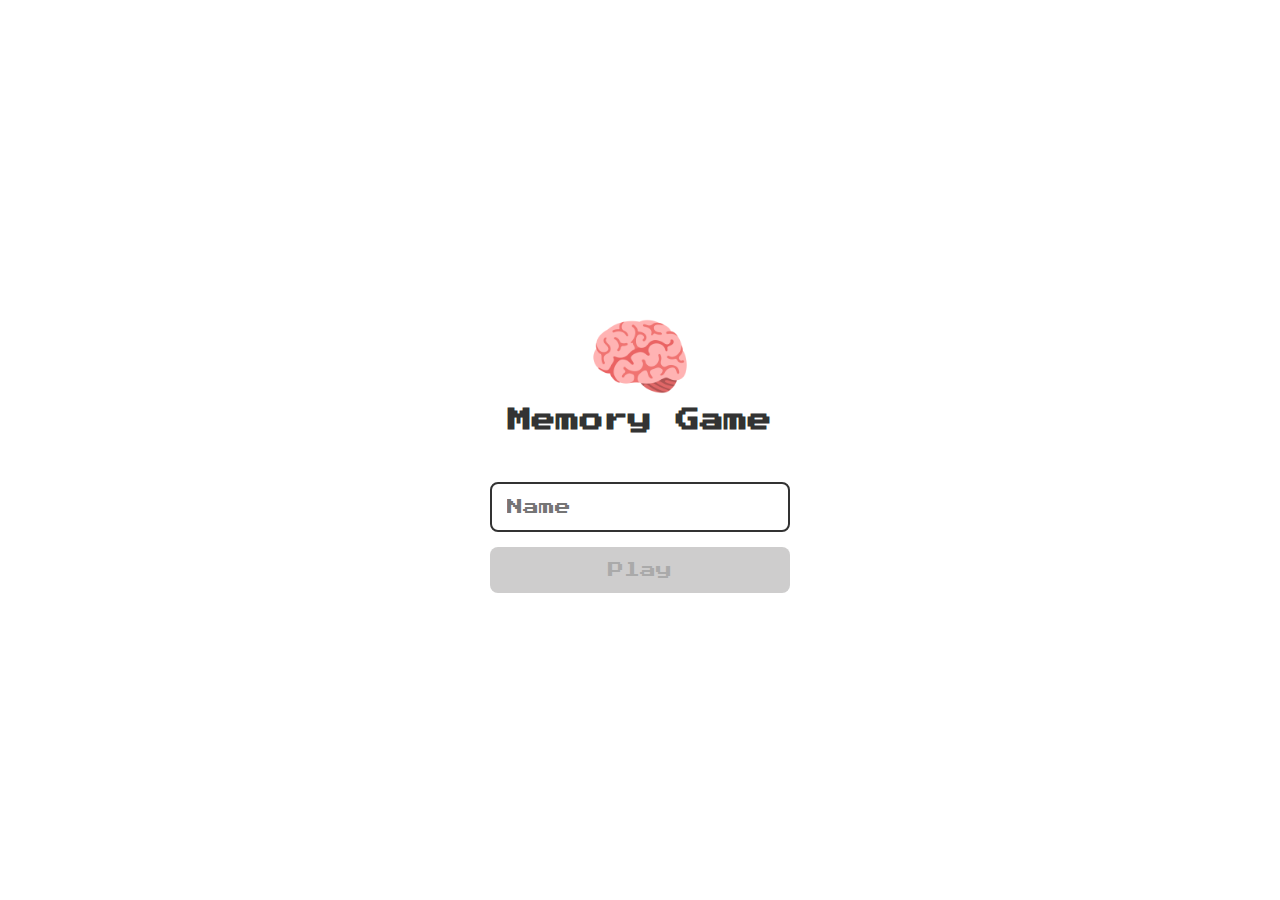
<file: pages/index.html>
<!DOCTYPE html>
<html lang="pt-br">
<head>
    <meta charset="UTF-8">
    <meta name="viewport" content="width=device-width, initial-scale=1.0">
    <link rel="stylesheet" href="../assets/css/login.css">
    <link rel="stylesheet" href="../assets/css/reset.css">

    <script defer src="../assets/js/login.js"></script>
    <title>Memory Game | login</title>
</head>

<body>

    <form class="login-form">

        <div class="login__header">
            <img src="../assets/images/brain.png" alt="brain coin">
            <h1>Memory Game</h1>
        </div>

        <input type="text" placeholder="Name" class="login__input">
        <button type="submit" class="login__button" disabled>Play</button>

    </form>
    

</body>
</html>
</file>
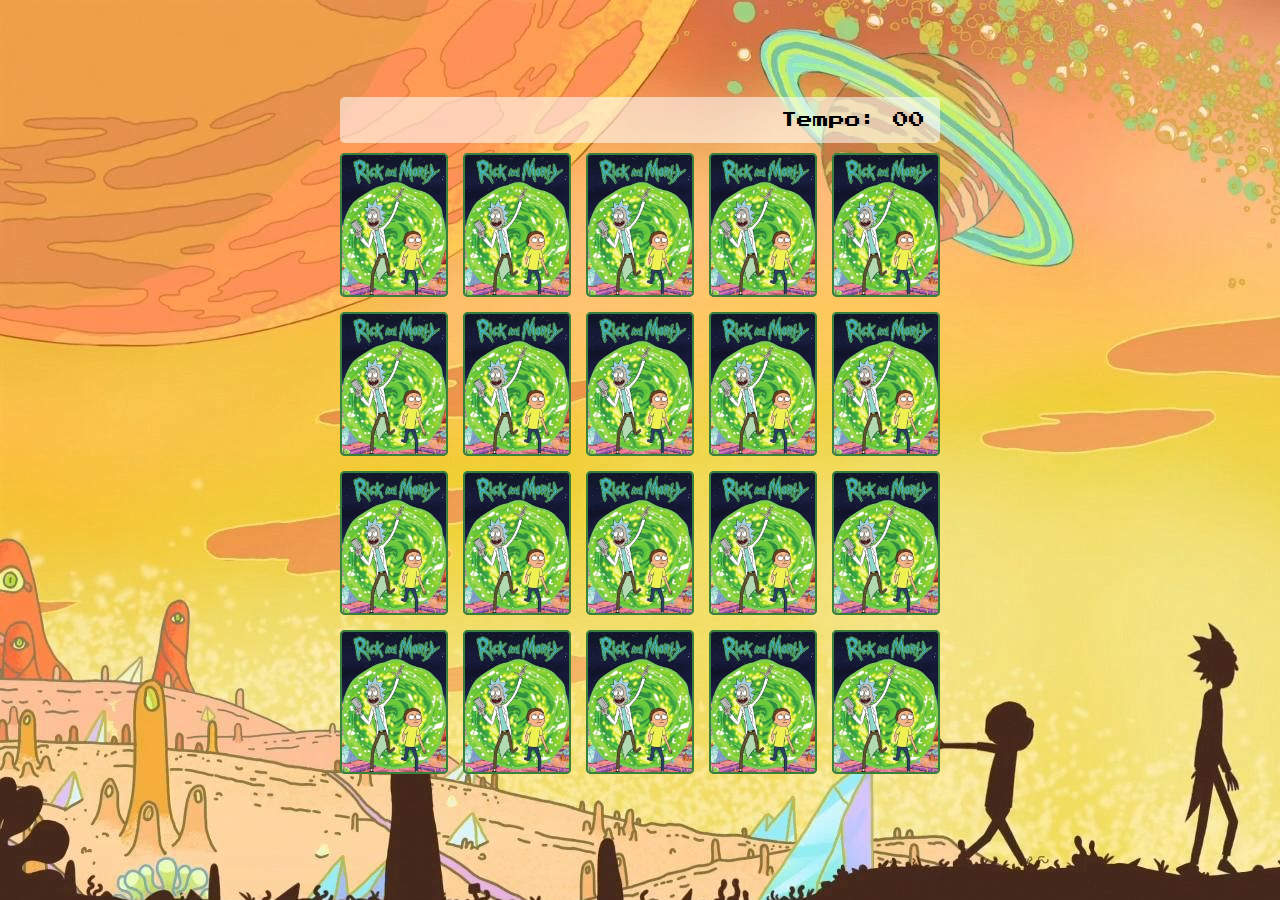
<file: pages/game.html>
<!DOCTYPE html>
<html lang="pt-br">
<head>
    <meta charset="UTF-8">
    <meta name="viewport" content="width=device-width, initial-scale=1.0">
    <link rel="stylesheet" href="../assets/css/reset.css">
    <link rel="stylesheet" href="../assets/css/game.css">
    <script defer src="../assets/js/game.js"></script>
    <title>Memory Game</title>
</head>
<body>
    <main>
        <header>
            <span class="player"></span>
            <span>Tempo: <span class="timer">00</span></span>
        </header>
        <div class="grid"></div>
    </main>

</body>
</html>
</file>
<file: assets/css/login.css>
.login-form{
    display: flex;
    flex-direction: column;
    align-items: center;
    height: 100vh;
    justify-content: center;
}
.login__header{
    display: flex;
    align-items: center;
    flex-direction: column;
    justify-content: center;
    margin-bottom: 50px;
}

.login__header img{
    width: 100px;
}
.login__header h1{
    color: #333;
    font-size:1.5em
}
.login__input{
    border: 2px solid #333;
    border-radius: 8px;
    color: #333;
    font-size: 1em;
    margin-bottom: 15px;
    width: 100%;
    max-width: 300px;
    outline: none;
    padding: 15px;
}
.login__button{
    background-color: #ee665c;
    border-radius: 8px;
    color: #fff;
    cursor: pointer;
    font-size: 1em;
    max-width: 300px;
    width: 100%;
    padding: 15px;

}
.login__button:disabled{
    background-color: #cecdcd;
    color: #aaa;
    cursor: auto;    
}
</file>
<file: assets/css/game.css>
main{
    display: flex;
    flex-direction: column;
    width: 100%;
    background-image: url(../images/bg.jpg);
    min-height: 100vh;
    align-items: center;
    justify-content: center;
    padding: 20px 20px 50px;
}
header{
    display: flex;
    align-items: center;
    justify-content: space-between;
    background-color: rgba(255, 255, 255, 0.568);
    width: 100%;
    max-width: 600px;
    padding: 15px;
    margin-bottom: 10px;
    border-radius: 5px;
   

}

.grid{
    display: grid;
    grid-template-columns: repeat(5, 1fr);
    gap: 15px;
    width: 100%;
    max-width: 600px;
    margin: 0 auto;
    
}
.card{
    aspect-ratio: 3/4;
    width: 100%;
    border-radius: 5px;
    position: relative;
    transition: all 600ms ease;
    transform-style: preserve-3d;
    background-color: #ccc;
}
.face{
    width: 100%;
    height: 100%;
    position: absolute;
    background-size: cover;
    background-position: center;
    border: 2px solid #39813a;
    border-radius: 5px;
    transition: all 400ms ease;
}
.front{
    transform: rotateY(180deg);
   
}
.back{
    background-image: url('../images/back.png');
    backface-visibility: hidden;
}

.reveal-card{
    transform: rotateY(180deg);
}

.disabled-card{
    filter: saturate(0);
    opacity: 0.5;
}
</file>
